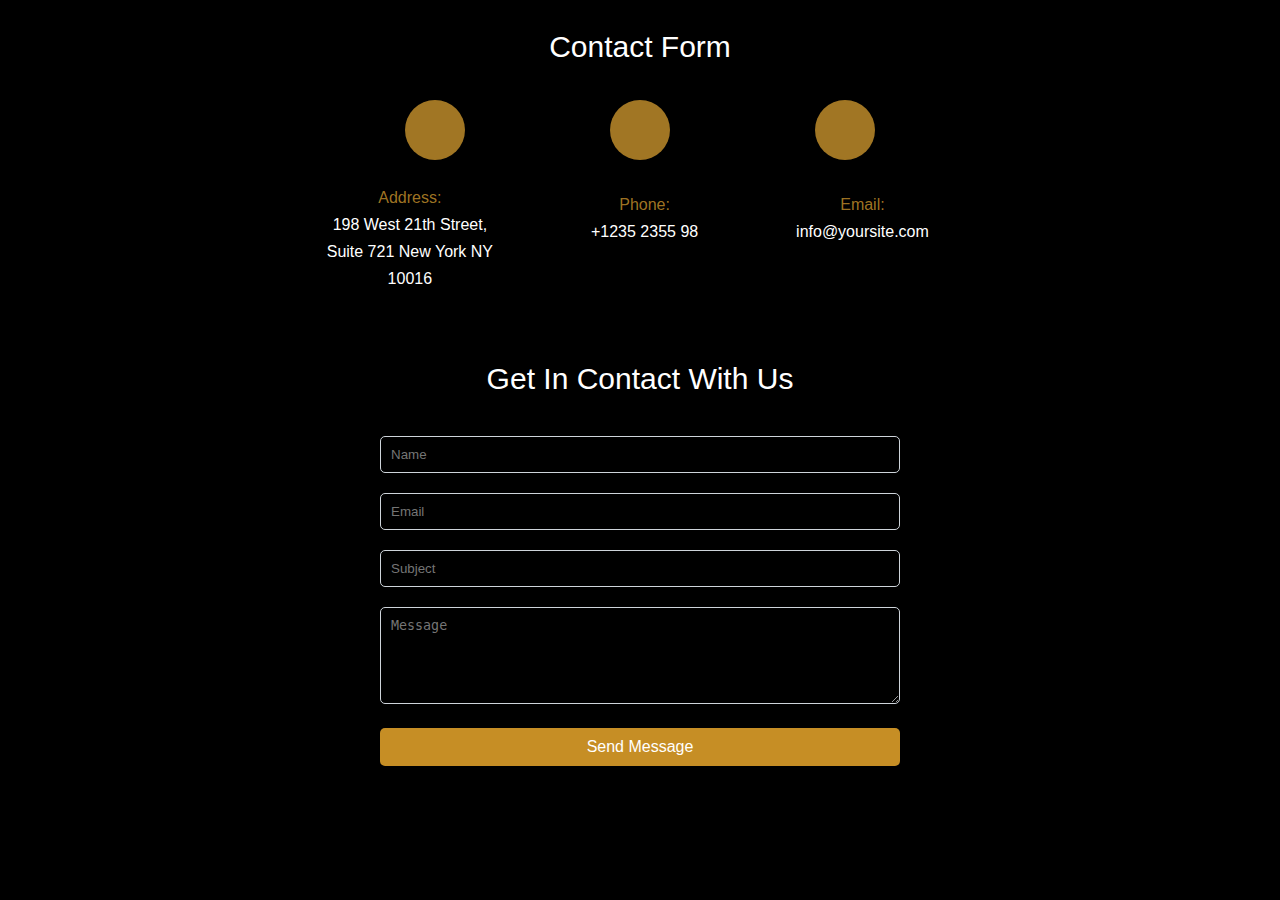
<file: Index.html>
<!DOCTYPE html>
<html lang="en">
<head >
    <meta charset="UTF-8">
    <meta name="viewport" content="width=device-width, initial-scale=1.0">
    <title>Contact Form</title>
    <link rel="stylesheet" href="style.css">
    <link rel="stylesheet" href="https://cdnjs.cloudflare.com/ajax/libs/font-awesome/6.5.2/css/all.min.css" integrity="sha512-SnH5WK+bZxgPHs44uWIX+LLJAJ9/2PkPKZ5QiAj6Ta86w+fsb2TkcmfRyVX3pBnMFcV7oQPJkl9QevSCWr3W6A==" crossorigin="anonymous" referrerpolicy="no-referrer" />
</head>
<body style="background-color: black;">
    <section>
    <div class="header1">
        Contact Form 
    </div>
    <div class="container">
        <div class="icon1">
                  <i class="fa-solid fa-location-dot"></i>
        </div>
            <div class="icon1-text">
                  <span style="color: rgba(185, 135, 41, 0.87);"> Address:</span><br>198 West 21th Street,<br> Suite 721 New York NY <br> 10016
            </div>

        <div class="icon2">
                 <i class="fa-solid fa-phone"></i>
        </div>
        <div class="icon2-text">
                 <span style="color: rgba(185, 135, 41, 0.87);">  Phone:</span><br>+1235 2355 98
        </div>

        <div class="icon3">
                 <i class="fa-solid fa-paper-plane"></i>
        </div>
        <div class="icon3-text">
                 <span style="color: rgba(185, 135, 41, 0.87);">  Email:</span><br>info@yoursite.com
        </div>
    </div>  
    </section>
    <section>
        <div class="header2">
            Get In Contact With Us 
        </div>
        <div class="contact-form-container">
            <form novalidate>
                <div class="form-group">
                    <input type="text" class="form-control" name="name" placeholder="Name" required>
                    <div id="invalid-name" style="color: red; display: none;"></div>
                </div>
                <div class="form-group">
                    <input type="email" class="form-control" name="email" placeholder="Email" required>
                    <div id="invalid-email" style="color: red; display: none;"></div>
                </div>
                <!-- <div class="form-group">
                    <input type="password" class="form-control" name="password" placeholder="Password" required>
                    <div id="invalid-pw" style="color: red; display: none;"></div>
                </div>
                <div class="form-group">
                    <input type="password" class="form-control" name="confirmpassword" placeholder="Confirm Password" required>
                    <div id="invalid-pw2" style="color: red; display: none;"></div>
                </div>
                <div class="form-group">
                    <input type="number" class="form-control" name="phonenumber" placeholder="Phone Number" required>
                    <div id="invalid-number" style="color: red; display: none;"></div>
                </div> -->
                <div class="form-group">
                    <input type="text" class="form-control" name="subject" placeholder="Subject" required>
                    <div id="invalid-subject" style="color: red; display: none;"></div>
                </div>
                <div class="form-group">
                    <textarea class="form-control" name="message" rows="5" placeholder="Message" required></textarea>
                    <div id="invalid-message" style="color: red; display: none;"></div>
                </div>
                <button type="submit" class="btn-submit">Send Message</button>
            </form>
        </div>
    </section>
    <script src="script.js"></script>
</body>
</html>
</file>
<file: style.css>
.grid1-container{
display:grid;
grid-template-columns: auto auto auto ;
grid-template-rows: auto auto auto auto;
grid-gap:10px;
column-width: 50%;
min-height: auto;
max-height:auto;
padding: 100px;
}
.grid1-item1{
grid-column-start: 1;
grid-column-end:4;
grid-row-start:1;
grid-row-end:3; 
}
.grid1-item2{
  grid-column-start:4;
  grid-column-end:5;
  grid-row-start: 1;
  grid-row-end:2;
}
.grid1-item3{
    grid-column-start:4;
    grid-column-end:5;
    grid-row-start: 2;
    grid-row-end:3;
  }
.grid1-item4{
    grid-column-start:5;
    grid-column-end:6;
    grid-row-start: 1;
    grid-row-end:3;
  }
.overlay1-text {
    position: absolute;
    top: 30%;
    left: 86%;
    transform: translate(-50%, -50%);
    color: white ;
    font-size: 24px; 
    font-weight: bold;
    text-shadow: 4px 4px 8px black;
}
.grid2-container{
  display:grid;
  grid-template-columns: auto auto auto auto auto auto;
  grid-template-rows: auto auto;
  background-color: lightblue;
  border: 1px solid blue;
  padding: 10px;
  margin: auto;
  gap: 10px;
}
.grid2-item1{
  grid-column-start: 1;
  grid-column-end: 4;
  grid-row-start: 1;
  grid-row-end: 2;
}
.grid2-item2{
  grid-column-start:4 ;
  grid-column-end: 7;
  grid-row-start: 1;
  grid-row-end: 2;
}
.grid2-item3{
  grid-column-start:1;
  grid-column-end: 3;
  grid-row-start: 2;
  grid-row-end: 3;
}
.grid2-item4{
  grid-column-start:3;
  grid-column-end: 5;
  grid-row-start: 2;
  grid-row-end: 3;
}
.grid2-item5{
  grid-column-start:5;
  grid-column-end: 7;
  grid-row-start: 2;
  grid-row-end: 3;
}
.grid2-item {
  position: relative;
  overflow: hidden;
  border-radius: 10px;
}
.overlay2-text1{
  position: absolute;
  top: 38%;
  left: 350px;
  transform: translateY(-50%);
  color: #243763;
  padding: 30px;
  border-radius: 5px;
  font-size: 40px;
  text-align: left;
  font-family: Arial, Helvetica, sans-serif;
  width: 80%;
  line-height: 120%;
}
.overlay2-text2{
  position: absolute;
  top: 21%;
  left: 1100px;
  transform: translateY(-50%);
  color: #243763;
  padding: 30px;
  border-radius: 5px;
  font-size: 40px;
  text-align: left;
  font-family: Arial, Helvetica, sans-serif;
  width: 80%;
  line-height: 120%;
}
.overlay2-text3{
  position: absolute;
  top: 72%;
  left: 30px;
  transform: translateY(-50%);
  color: #243763;
  padding: 30px;
  border-radius: 5px;
  font-size: 40px;
  text-align: left;
  font-family: Arial, Helvetica, sans-serif;
  width: 80%;
  line-height: 120%;
}
.overlay2-text4{
  position: absolute;
  top: 72%;
  left: 547px;
  transform: translateY(-50%);
  color: #243763;
  padding: 30px;
  border-radius: 5px;
  font-size: 40px;
  text-align: left;
  font-family: Arial, Helvetica, sans-serif;
  width: 80%;
  line-height: 120%;
}
.overlay2-text5{
  position: absolute;
  top: 72%;
  left: 1007px;
  transform: translateY(-50%);
  color: #243763;
  padding: 30px;
  border-radius: 5px;
  font-size: 40px;
  text-align: left;
  font-family: Arial, Helvetica, sans-serif;
  width: 80%;
  line-height: 120%;
}
.header1{
  text-align: center;
  color: white;
  margin-top: 30px;
  font-family: Arial, Helvetica, sans-serif;
  font-size: 30px;
}
.container {
  display: flex;
  justify-content: center;
  align-items: center;
  padding: 20px;
  color: black;
}
.icon1{
  display: flex;
  justify-content: center;
  align-items: center;
  background-color: rgba(185, 135, 41, 0.87);
  border-radius: 50%; 
  width: 60px; 
  height: 60px; 
  font-size: 24px; 
  position: absolute;
  top: 100px; 
  left: 34%;
  transform: translateX(-50%);
}
.icon2{
  display: flex;
  justify-content: center;
  align-items: center;
  background-color: rgba(185, 135, 41, 0.87);
  border-radius: 50%; 
  width: 60px; 
  height: 60px; 
  font-size: 24px; 
  position: absolute;
  top: 100px; 
  left: 50%;
  transform: translateX(-50%);
}
.icon3{
  display: flex;
  justify-content: center;
  align-items: center;
  background-color: rgba(185, 135, 41, 0.87);
  border-radius: 50%; 
  width: 60px; 
  height: 60px; 
  font-size: 24px; 
  position: absolute;
  top: 100px; 
  left: 66%;
  transform: translateX(-50%);
}
.icon1-text{
  color: white;
  text-align: center;
  line-height: 27px;
  position: relative;
  font-family: Arial, Helvetica, sans-serif;
  top: 100px; 
  right: 9%;
}
.icon2-text{
  color: white;
  text-align: center;
  line-height: 27px;
  position: relative;
  font-family: Arial, Helvetica, sans-serif;
  top: 80px; 
  right: 1%;
}
.icon3-text{
  color: white;
  text-align: center;
  line-height: 27px;
  position: relative;
  font-family: Arial, Helvetica, sans-serif;
  top: 80px; 
  right: -7%;
}
.header2{
  text-align: center;
  color: white;
  margin-top: 150px;
  font-family: Arial, Helvetica, sans-serif;
  font-size: 30px;
}
.contact-form-container {
  background-color: black;
  padding: 40px;
  border-radius: 10px;
  box-shadow: 0 4px 8px rgba(0, 0, 0, 0.1);
  width: 100%; 
  max-width: 600px; 
  box-sizing: border-box;
  margin: 0 auto;
}
.contact-form-container h1 {
  text-align: center;
  margin-bottom: 20px;
  color: white; 
}
.form-group {
  margin-bottom: 20px;
}
.form-control {
  width: 100%;
  padding: 10px;
  border: 1px solid #ced4da;
  border-radius: 5px;
  background-color: black;
  color: white; 
  box-sizing: border-box;
  transition: border-color 0.3s ease;
}
.btn-submit {
  width: 100%;
  padding: 10px;
  background-color: rgba(227, 163, 43, 0.87);
  border: none;
  border-radius: 5px;
  color: #ffffff;
  font-size: 16px;
  cursor: pointer;
  transition: background-color 0.3s ease;
}
.btn-submit:hover {
  background-color: rgba(185, 135, 41, 0.87);
}
</file>
